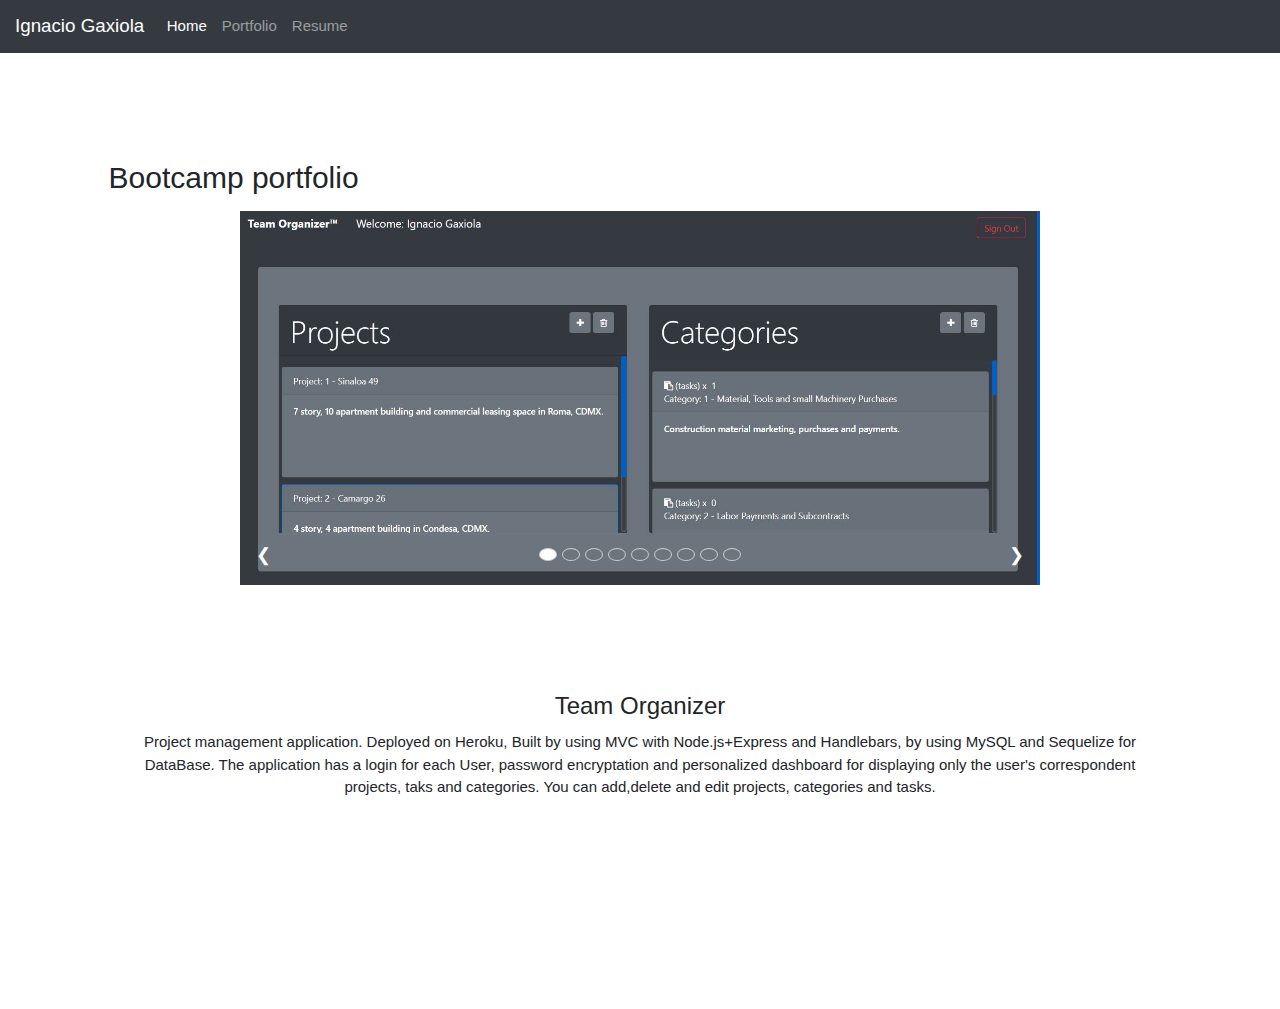
<file: portfolio.html>
<!DOCTYPE html>
<html lang="en">

<head>
    <meta charset="utf-8">
    <meta http-equiv="X-UA-Compatible" content="IE=edge">
    <title>Portfolio</title>
    <meta name="viewport" content="width=device-width, initial-scale=1">
    <link rel="stylesheet" href="https://stackpath.bootstrapcdn.com/bootstrap/4.3.1/css/bootstrap.min.css" integrity="sha384-ggOyR0iXCbMQv3Xipma34MD+dH/1fQ784/j6cY/iJTQUOhcWr7x9JvoRxT2MZw1T" crossorigin="anonymous">
    <script src="https://code.jquery.com/jquery-3.3.1.slim.min.js" integrity="sha384-q8i/X+965DzO0rT7abK41JStQIAqVgRVzpbzo5smXKp4YfRvH+8abtTE1Pi6jizo" crossorigin="anonymous"></script>
    <link href="https://fonts.googleapis.com/css?family=Monoton" rel="stylesheet">
    <link rel="stylesheet" type="text/css" media="screen" href="assets/css/style.css">
    <link rel="stylesheet" href="https://maxcdn.bootstrapcdn.com/font-awesome/4.4.0/css/font-awesome.min.css">
    <link href="https://fonts.googleapis.com/css?family=Nanum+Gothic|Roboto" rel="stylesheet">
    <link rel="stylesheet" href="https://www.w3schools.com/w3css/4/w3.css">

</head>

<body>
    <nav class="navbar navbar-expand-lg navbar-dark bg-dark">
        <a class="navbar-brand" href="#">Ignacio Gaxiola</a>
        <button class="navbar-toggler" type="button" data-toggle="collapse" data-target="#navbarColor01" aria-controls="navbarColor01" aria-expanded="false" aria-label="Toggle navigation">
          <span class="navbar-toggler-icon"></span>
        </button>
    
        <div class="collapse navbar-collapse" id="navbarColor01">
          <ul class="navbar-nav mr-auto">
            <li class="nav-item active">
              <a class="nav-link" href="index.html">Home <span class="sr-only">(current)</span></a>
            </li>
            <li class="nav-item">
              <a class="nav-link" href="portfolio.html">Portfolio</a>
            </li>
            <li class="nav-item">
              <a class="nav-link" href="cv.html">Resume</a>
            </li>

          </ul>
        </div>
      </nav>

    <div class="container">
            <div class="w3-container">
                    <h2>Bootcamp portfolio</h2>
                    <p></p>
                  </div>
                  
                  <div class="w3-content w3-display-container" style="max-width:800px">
                    <img id="img7" class="mySlides" src="assets/images/team.JPG" style="width:100%">
                    <img id="img8" class="mySlides" src="assets/images/burger.JPG" style="width:100%">
                    <img id="img9" class="mySlides" src="assets/images/friend.JPG" style="width:100%">
                    <img id="img1" class="mySlides" src="assets/images/invox.JPG" style="width:100%">
                    <img id="img2" class="mySlides" src="assets/images/gif.JPG" style="width:100%">
                    <img id="img3" class="mySlides" src="assets/images/rps.JPG" style="width:100%">
                    <img id="img4" class="mySlides" src="assets/images/trivia.JPG" style="width:100%">
                    <img id="img5" class="mySlides" src="assets/images/unit.JPG" style="width:100%">
                    <img id="img6" class="mySlides" src="assets/images/word.JPG" style="width:100%">
                    <div class="w3-center w3-container w3-section w3-large w3-text-white w3-display-bottommiddle" style="width:100%">
                      <div class="w3-left w3-hover-text-khaki" onclick="plusDivs(-1)">&#10094;</div>
                      <div class="w3-right w3-hover-text-khaki" onclick="plusDivs(1)">&#10095;</div>
                      <span class="w3-badge demo w3-border w3-transparent w3-hover-white" onclick="currentDiv(1)"></span>
                      <span class="w3-badge demo w3-border w3-transparent w3-hover-white" onclick="currentDiv(2)"></span>
                      <span class="w3-badge demo w3-border w3-transparent w3-hover-white" onclick="currentDiv(3)"></span>
                      <span class="w3-badge demo w3-border w3-transparent w3-hover-white" onclick="currentDiv(4)"></span>
                      <span class="w3-badge demo w3-border w3-transparent w3-hover-white" onclick="currentDiv(5)"></span>
                      <span class="w3-badge demo w3-border w3-transparent w3-hover-white" onclick="currentDiv(6)"></span>
                      <span class="w3-badge demo w3-border w3-transparent w3-hover-white" onclick="currentDiv(7)"></span>
                      <span class="w3-badge demo w3-border w3-transparent w3-hover-white" onclick="currentDiv(8)"></span>
                      <span class="w3-badge demo w3-border w3-transparent w3-hover-white" onclick="currentDiv(9)"></span>
                    </div>
                  </div>
                  <div class="container">
                    <h3 id="intro" class="text-center">In-vox Invoice generator and Database Inventory</h3>
                    <p id="description" class="text-center">Concept for a small web sales managing 
                      system. The application uses different APIs to connect to ecommerce stores
                     to search for articles and prices, then allows the user to add this articles directly to it's 
                    firebase realtime database.<br> The application allows the user to fill a form
                  to create and send by email a PDF Invoice using the articles and prices stored in the Inventory database.</p>
                  </div>

    </div>

    <script src="https://cdnjs.cloudflare.com/ajax/libs/jquery/3.2.1/jquery.min.js"></script>
    <script src="assets/js/app.js"></script>
    <script src="https://cdnjs.cloudflare.com/ajax/libs/popper.js/1.14.7/umd/popper.min.js" integrity="sha384-UO2eT0CpHqdSJQ6hJty5KVphtPhzWj9WO1clHTMGa3JDZwrnQq4sF86dIHNDz0W1" crossorigin="anonymous"></script>
    <script src="https://stackpath.bootstrapcdn.com/bootstrap/4.3.1/js/bootstrap.min.js" integrity="sha384-JjSmVgyd0p3pXB1rRibZUAYoIIy6OrQ6VrjIEaFf/nJGzIxFDsf4x0xIM+B07jRM" crossorigin="anonymous"></script>
</body>
</html>

 
</body>

</html>
</file>
<file: assets/css/style.css>
body{
  background-image: url("https://wallpaperplay.com/walls/full/7/9/c/182522.jpg")
}

.desc{font-size: 20px}
.mySlides {display:none}
.w3-left, .w3-right, .w3-badge {cursor:pointer}
.w3-badge {height:13px;width:13px;padding:0}


h1{
  font-family: 'Roboto', sans-serif;
}
.container{
  background-color: white;
  margin: 5rem auto;
  border-radius: 10px;
  padding: 1.5rem;
}
.card {
  padding-top: 20px;
  margin: 10px 0 20px 0;
  background-color: rgba(214, 224, 226, 0.2);
  border-top-width: 0;
  border-bottom-width: 2px;
  -webkit-border-radius: 3px;
  -moz-border-radius: 3px;
  border-radius: 3px;
  -webkit-box-shadow: none;
  -moz-box-shadow: none;
  box-shadow: none;
  -webkit-box-sizing: border-box;
  -moz-box-sizing: border-box;
  box-sizing: border-box;
}

.card .card-heading {
  padding: 0 20px;
  margin: 0;
}

.card .card-heading.simple {
  font-size: 20px;
  font-weight: 300;
  color: #777;
  border-bottom: 1px solid #e5e5e5;
}

.card .card-heading.image img {
  display: inline-block;
  width: 46px;
  height: 46px;
  margin-right: 15px;
  vertical-align: top;
  border: 0;
  -webkit-border-radius: 50%;
  -moz-border-radius: 50%;
  border-radius: 50%;
}

.card .card-heading.image .card-heading-header {
  display: inline-block;
  vertical-align: top;
}

.card .card-heading.image .card-heading-header h3 {
  margin: 0;
  font-size: 14px;
  line-height: 16px;
  color: #262626;
}

.card .card-heading.image .card-heading-header span {
  font-size: 12px;
  color: #999999;
}

.card .card-body {
  padding: 0 20px;
  margin-top: 20px;
}

.card .card-media {
  padding: 0 20px;
  margin: 0 -14px;
}

.card .card-media img {
  max-width: 100%;
  max-height: 100%;
}

.card .card-actions {
  min-height: 30px;
  padding: 0 20px 20px 20px;
  margin: 20px 0 0 0;
}

.card .card-comments {
  padding: 20px;
  margin: 0;
  background-color: #f8f8f8;
}

.card .card-comments .comments-collapse-toggle {
  padding: 0;
  margin: 0 20px 12px 20px;
}

.card .card-comments .comments-collapse-toggle a,
.card .card-comments .comments-collapse-toggle span {
  padding-right: 5px;
  overflow: hidden;
  font-size: 12px;
  color: #999;
  text-overflow: ellipsis;
  white-space: nowrap;
}

.card-comments .media-heading {
  font-size: 13px;
  font-weight: bold;
}

.card.people {
  position: relative;
  display: inline-block;
  width: 170px;
  height: 300px;
  padding-top: 0;
  margin-left: 20px;
  overflow: hidden;
  vertical-align: top;
}

.card.people:first-child {
  margin-left: 0;
}

.card.people .card-top {
  position: absolute;
  top: 0;
  left: 0;
  display: inline-block;
  width: 170px;
  height: 150px;
  background-color: #ffffff;
}

.card.people .card-top.green {
  background-color: #53a93f;
}

.card.people .card-top.blue {
  background-color: #427fed;
}

.card.people .card-info {
  position: absolute;
  top: 150px;
  display: inline-block;
  width: 100%;
  height: 101px;
  overflow: hidden;
  background: #ffffff;
  -webkit-box-sizing: border-box;
  -moz-box-sizing: border-box;
  box-sizing: border-box;
}

.card.people .card-info .title {
  display: block;
  margin: 8px 14px 0 14px;
  overflow: hidden;
  font-size: 16px;
  font-weight: bold;
  line-height: 18px;
  color: #404040;
}

.card.people .card-info .desc {
  display: block;
  margin: 8px 14px 0 14px;
  overflow: hidden;
  font-size: 12px;
  line-height: 16px;
  color: #737373;
  text-overflow: ellipsis;
}

.card.people .card-bottom {
  position: absolute;
  bottom: 0;
  left: 0;
  display: inline-block;
  width: 100%;
  padding: 10px 20px;
  line-height: 29px;
  text-align: center;
  -webkit-box-sizing: border-box;
  -moz-box-sizing: border-box;
  box-sizing: border-box;
}

.card.hovercard {
  border-radius: 10px;
  position: relative;
  padding-top: 0;
  overflow: hidden;
  text-align: center;
  background-color: rgba(214, 224, 226, 0.2);
}

.card.hovercard .cardheader {
  background: url("https://images.ctfassets.net/rf6r9wh4bnrh/qXsWqXeZMGg042cgWQ4sI/21d21bd3c10d0523d18c8639cd4bb99d/shutterstock_524344900-1635x1084.jpg?q=80&fl=progressive");
  background-size: cover;
  height: 135px;
}

.card.hovercard .avatar {
  position: relative;
  top: -50px;
  margin-bottom: -50px;
}

.card.hovercard .avatar img {
  width: 150px;
  height: 150px;
  max-width: 150px;
  max-height: 150px;
  -webkit-border-radius: 50%;
  -moz-border-radius: 50%;
  border-radius: 50%;
  border: 5px solid rgba(255,255,255,0.5);
}

.card.hovercard .info {
  padding: 4px 8px 10px;
}

.card.hovercard .info .title {
  margin-bottom: 4px;
  font-size: 24px;
  line-height: 1;
  color: #262626;
  vertical-align: middle;
}

.card.hovercard .info .desc {
  overflow: hidden;
  font-size: 12px;
  line-height: 20px;
  color: #737373;
  text-overflow: ellipsis;
}

.card.hovercard .bottom {
  padding: 0 20px;
  margin-bottom: 17px;
}

#btn{ border-radius: 50%; width:32px; height:32px; line-height:18px;  }
</file>
